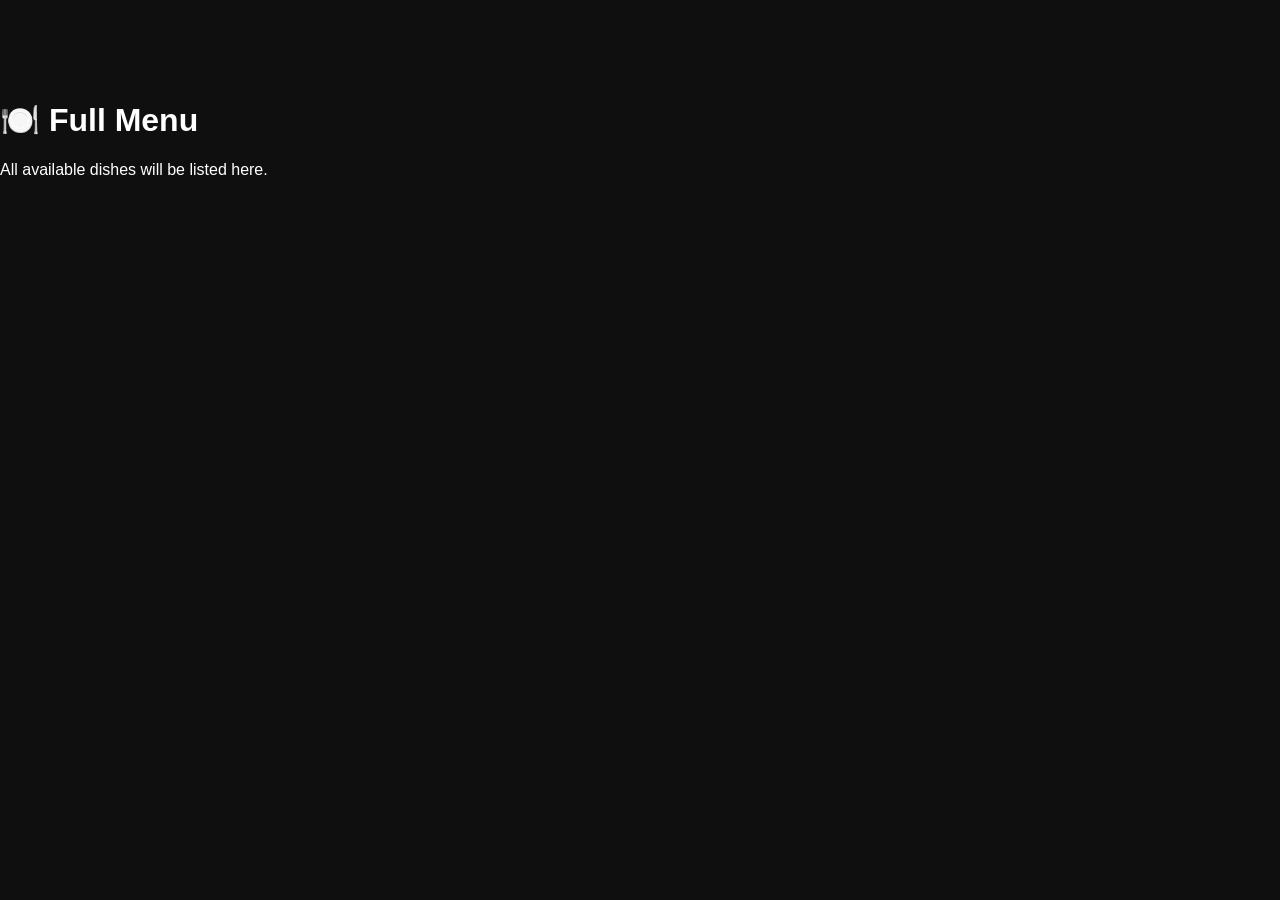
<file: dishes.html>
<!DOCTYPE html>
<html>
<head>
<title>Our Dishes</title>
<link rel="stylesheet" href="style.css">
</head>
<body>

<h1>🍽️ Full Menu</h1>

<p>All available dishes will be listed here.</p>

</body>
</html>
</file>
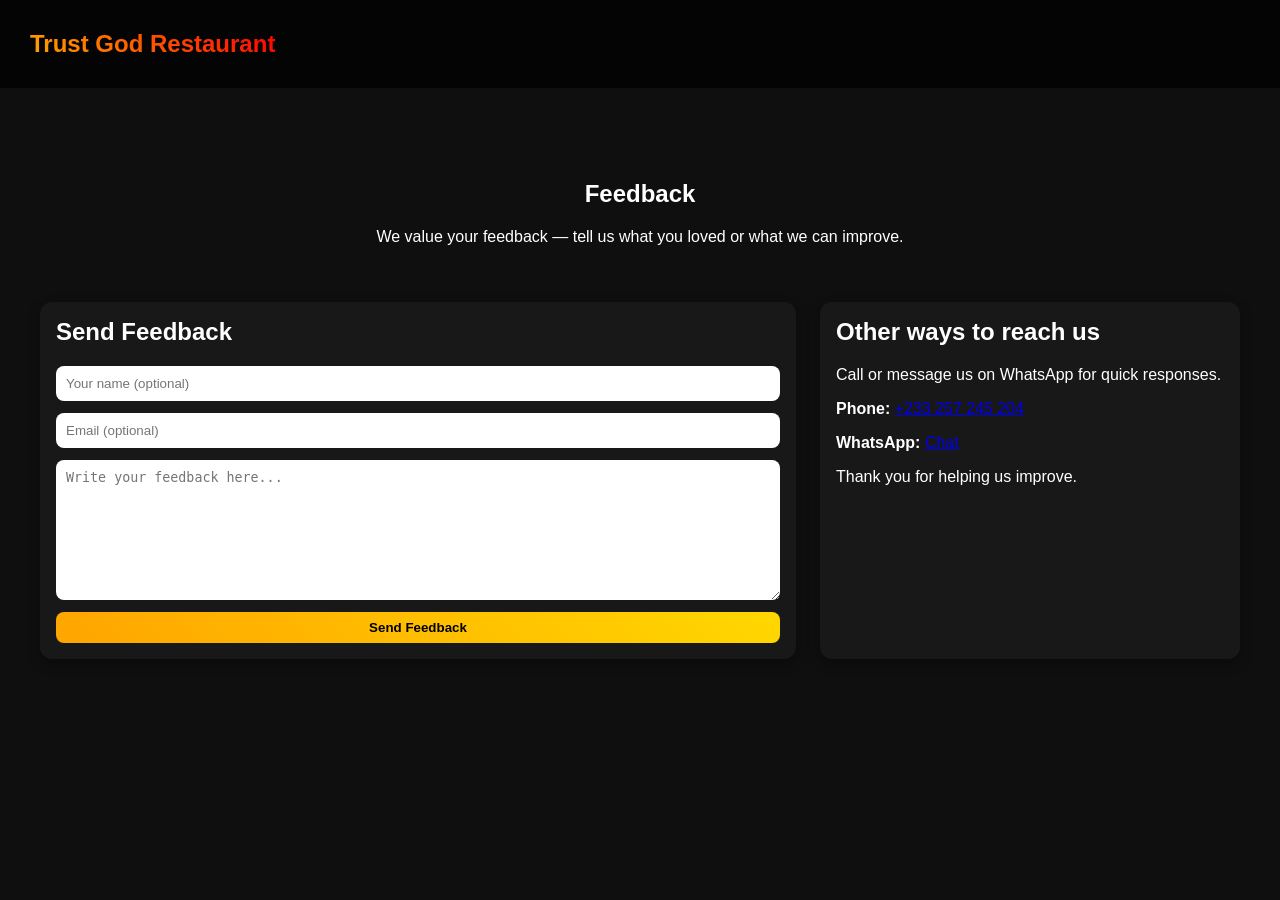
<file: feedback.html>
<!DOCTYPE html>
<html lang="en">
<head>
    <meta charset="utf-8" />
    <meta name="viewport" content="width=device-width,initial-scale=1" />
    <title>Feedback — Trust God Restaurant</title>
    <link rel="stylesheet" href="style.css">
    <style>
        .feedback-hero{padding:80px 20px 20px;text-align:center}
        .feedback-grid{display:grid;grid-template-columns:1fr 420px;gap:24px;padding:20px 40px}
        .panel form{display:flex;flex-direction:column;gap:12px}
        .panel input,.panel textarea{padding:10px;border-radius:8px;border:none}
        .panel textarea{min-height:120px}
        @media(max-width:900px){.feedback-grid{grid-template-columns:1fr;padding:12px}}
    </style>
</head>
<body>

    <nav class="navbar">
        <h1 class="gradient-text">Trust God Restaurant</h1>
        <div class="menu-toggle" onclick="window.location='index.html'">← Home</div>
    </nav>

    <main>
        <section class="feedback-hero">
            <h1>Feedback</h1>
            <p class="small">We value your feedback — tell us what you loved or what we can improve.</p>
        </section>

        <section class="find-content">
            <div class="feedback-grid">
                <div class="panel">
                    <h2>Send Feedback</h2>
                    <form id="feedbackForm">
                        <input type="text" id="fbName" placeholder="Your name (optional)">
                        <input type="email" id="fbEmail" placeholder="Email (optional)">
                        <textarea id="fbMessage" placeholder="Write your feedback here..." required></textarea>
                        <button type="submit">Send Feedback</button>
                    </form>
                </div>

                <div class="panel">
                    <h2>Other ways to reach us</h2>
                    <p class="small">Call or message us on WhatsApp for quick responses.</p>
                    <p><strong>Phone:</strong> <a href="tel:+233257245204">+233 257 245 204</a></p>
                    <p><strong>WhatsApp:</strong> <a href="https://wa.me/233257245204" target="_blank">Chat</a></p>
                    <p class="small">Thank you for helping us improve.</p>
                </div>
            </div>
        </section>
    </main>

    <script>
        document.getElementById('feedbackForm').addEventListener('submit', function(e){
            e.preventDefault();
            // simple client-side success flow — integrate with Firestore/email service as needed
            alert('Thanks for your feedback!');
            this.reset();
        });
    </script>
</body>
</html>
</file>
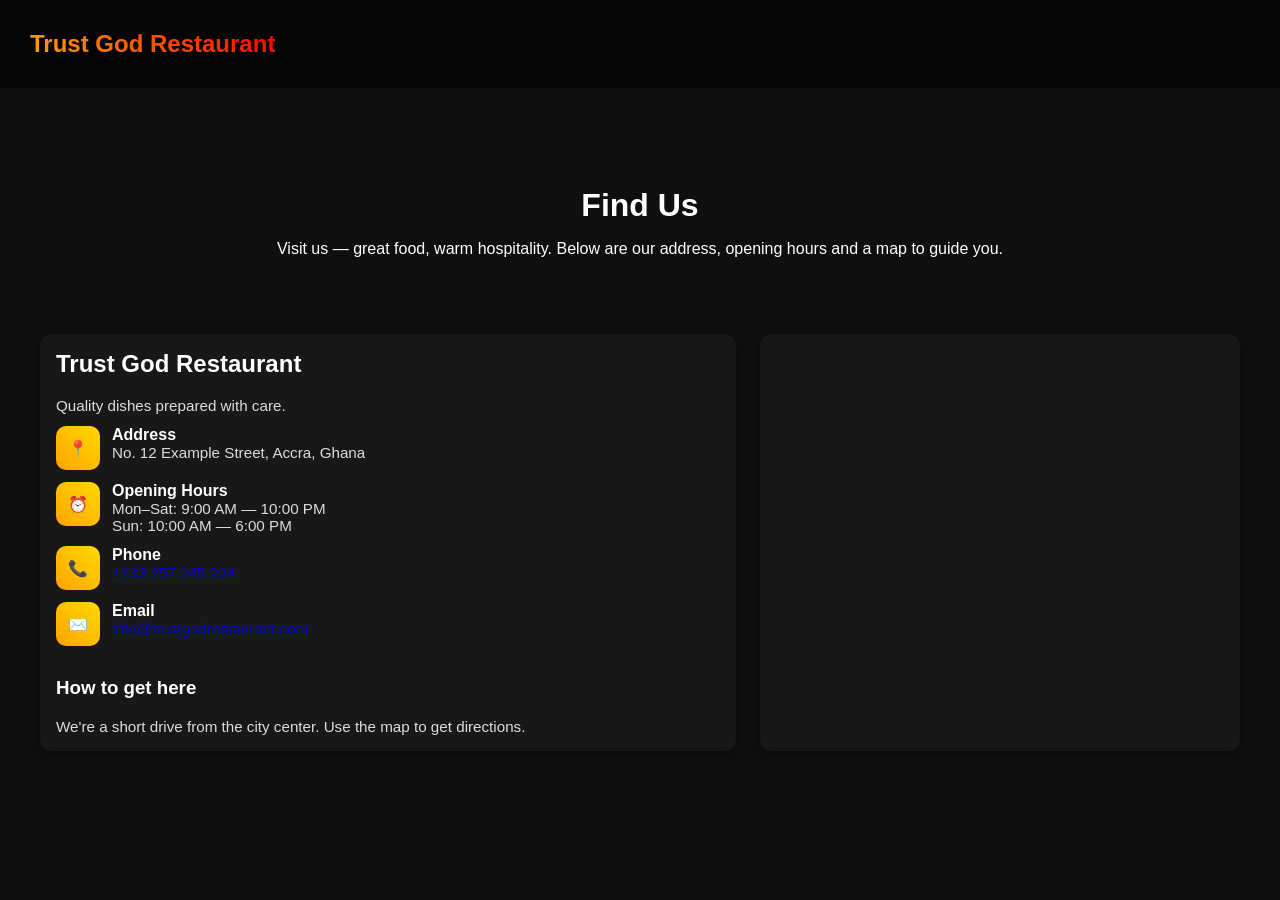
<file: find-us.html>
<!DOCTYPE html>
<html lang="en">
<head>
    <meta charset="utf-8" />
    <meta name="viewport" content="width=device-width,initial-scale=1" />
    <title>Find Us — Trust God Restaurant</title>
    <link rel="stylesheet" href="style.css">
    <style>
        .find-hero{padding:80px 20px 40px;text-align:center}
        .find-hero h1{font-size:2rem;margin-bottom:8px}
        .find-grid{display:grid;grid-template-columns:1fr 480px;gap:24px;padding:20px 40px}
        .contact-panel{display:flex;flex-direction:column;gap:12px}
        .contact-row{display:flex;gap:12px;align-items:flex-start}
        .contact-icon{width:44px;height:44px;border-radius:10px;background:linear-gradient(45deg,orange,gold);display:flex;align-items:center;justify-content:center;color:black;font-weight:bold}
        .map-wrapper iframe{width:100%;height:100%;min-height:320px;border:0;border-radius:10px}
        .panel .small{opacity:0.85;font-size:0.95rem}
        @media(max-width:900px){.find-grid{grid-template-columns:1fr;padding:12px}.map-wrapper iframe{min-height:260px}}
    </style>
</head>
<body>

    <nav class="navbar">
        <h1 class="gradient-text">Trust God Restaurant</h1>
        <div class="menu-toggle" onclick="window.location='index.html'">← Home</div>
    </nav>

    <main>
        <section class="find-hero">
            <h1>Find Us</h1>
            <p class="small">Visit us — great food, warm hospitality. Below are our address, opening hours and a map to guide you.</p>
        </section>

        <section class="find-content">
            <div class="find-grid">
                <div class="panel contact-panel">
                    <div>
                        <h2>Trust God Restaurant</h2>
                        <div class="small">Quality dishes prepared with care.</div>
                    </div>

                    <div class="contact-row">
                        <div class="contact-icon">📍</div>
                        <div>
                            <strong>Address</strong>
                            <div class="small">No. 12 Example Street, Accra, Ghana</div>
                        </div>
                    </div>

                    <div class="contact-row">
                        <div class="contact-icon">⏰</div>
                        <div>
                            <strong>Opening Hours</strong>
                            <div class="small">Mon–Sat: 9:00 AM — 10:00 PM<br>Sun: 10:00 AM — 6:00 PM</div>
                        </div>
                    </div>

                    <div class="contact-row">
                        <div class="contact-icon">📞</div>
                        <div>
                            <strong>Phone</strong>
                            <div class="small"><a href="tel:+233257245204">+233 257 245 204</a></div>
                        </div>
                    </div>

                    <div class="contact-row">
                        <div class="contact-icon">✉️</div>
                        <div>
                            <strong>Email</strong>
                            <div class="small"><a href="mailto:info@trustgodrestaurant.com">info@trustgodrestaurant.com</a></div>
                        </div>
                    </div>

                    <div>
                        <h3>How to get here</h3>
                        <div class="small">We're a short drive from the city center. Use the map to get directions.</div>
                    </div>
                </div>

                <div class="panel map-wrapper">
                    <!-- Replace the src with your restaurant's Google Maps embed URL -->
                    <iframe
                        src="https://www.google.com/maps/embed?pb=!1m18!1m12!1m3!1d3979.1234567890123!2d-0.1869631846999999!3d5.603717999999999!2m3!1f0!2f0!3f0!3m2!1i1024!2i768!4f13.1!3m3!1m2!1s0xfdfdfdfdfdfdf%3A0xfdfdfdfdfdfdf!2sAccra!5e0!3m2!1sen!2sgh!4v0000000000000"
                        allowfullscreen="" loading="lazy"></iframe>
                </div>
            </div>
        </section>
    </main>

</body>
</html>
</file>
<file: style.css>
body {
    margin: 0;
    font-family: Arial, sans-serif;
    background: #0f0f0f;
    color: white;
    padding-top: 80px; /* prevents overlap with fixed navbar */
}
section {
    scroll-margin-top: 80px;
}

.navbar {
    position: fixed;
    top: 0;
    width: 100%;
    background: rgba(0, 0, 0, 0.7);
    backdrop-filter: blur(10px);
    display: flex;
    justify-content: space-between;
    align-items: center;
    padding: 10px 30px;
    z-index: 1000;
    box-sizing: border-box;
}


nav {
    position: relative;
    width: 100%;
    top: 0;
    background: rgba(0, 0, 0, 0.5);
    backdrop-filter: blur(10px);
    color: white;
    padding: 15px;
    z-index: 1000;
    transition: all 0.3s ease;
}

.navbar ul {
    display: flex;
    gap: 15px;
    list-style: none;
    flex-wrap: wrap;
}

.navbar li {
    cursor: pointer;
    white-space: nowrap;
}

.navbar a {
    text-decoration: none;
    color: white;
    position: relative;
}

.navbar a::after {
    content: "";
    position: absolute;
    width: 0%;
    height: 2px;
    background: orange;
    left: 0;
    bottom: -5px;
    transition: 0.3s;
}

.navbar a:hover::after {
    width: 100%;
}

/* Default */
.nav-links {
    display: flex;
    position: static;
    height: auto;
    width: auto;
    background: none;
    flex-direction: row;
    transform: none;
    justify-content: flex-end;
    align-items: center;
    gap: 20px;
}

.close-menu {
    display: none;
}


/* Hide toggle on desktop */
.menu-toggle {
    display: none;
    font-size: 28px;
    cursor: pointer;
}

/* MOBILE */
@media (max-width: 768px) {

    .menu-toggle {
        display: block;
        position: absolute;
        left: 20px;
        top: 20px;
        font-size: 30px;
        color: white;
        z-index: 1001;
    }

    /* Make mobile menu drop down below navbar instead of covering the whole page
       Use max-height + overflow to fully collapse it when closed */
    .nav-links {
        position: absolute;
        top: 60px; /* below navbar */
        left: 0;
        width: 100%;
        max-height: 0; /* collapsed by default */
        background: rgba(0, 0, 0, 0.95);

        display: flex;
        flex-direction: column;
        justify-content: flex-start;
        align-items: center;

        gap: 25px;
        padding: 0 12px; /* horizontal padding kept, vertical removed when collapsed */

        transition: max-height 0.35s ease, padding-top 0.25s ease;
        z-index: 999;
        overflow: hidden; /* hide contents when collapsed */
        box-sizing: border-box;
    }

    .nav-links.active {
        max-height: calc(100vh - 60px);
        padding-top: 12px; /* restore vertical padding when open */
        overflow-y: auto;
    }

    .nav-links li a {
        font-size: 22px;
        color: orange;
    }

    nav h1 {
        text-align: center;
        width: 100%;
        font-size: 20px;
    }

    .close-menu {
        position: absolute;
        display: none;
        top: 20px;
        right: 30px;
        font-size: 30px;
        color: white;
        cursor: pointer;
    }

    .nav-links.active .close-menu {
        display: block;
    }

    .nav-links.active~.menu-toggle {
        display: none;
    }

}



/* HERO */
.hero {
    height: 100vh;
    background: linear-gradient(135deg, #000000, #1a1a2e);
    display: flex;
    flex-direction: column;
    justify-content: center;
    align-items: center;
}

.gradient-text {
    background: linear-gradient(45deg, orange, red);
    background-clip: text;
    -webkit-background-clip: text;
    -webkit-text-fill-color: transparent;
    font-weight: bold;
}

.hero {
    height: 100vh;
    background:
        linear-gradient(rgba(0, 0, 0, 0.7), rgba(0, 0, 0, 0.9)),
        url("https://images.unsplash.com/photo-1600891964599-f61ba0e24092");
    background-size: cover;
    background-position: center;

    display: flex;
    flex-direction: column;
    justify-content: center;
    align-items: center;
}

.hero button {
    padding: 10px 20px;
    background: orange;
    border: none;
    cursor: pointer;
    margin-top: 10px;
}

.hero-bio {
    max-width: 500px;
    text-align: center;
    margin-top: 10px;
    opacity: 0.8;
}

/* MENU */
.menu {
    padding: 40px;
    text-align: center;
}

.chef {
    display: flex;
    align-items: center;
    gap: 20px;
    padding: 50px;
}

.chef-container {
    display: grid;
    grid-template-columns: 1fr 1fr;
    gap: 30px;
    align-items: center;
}

.chef img {
    width: 220px;
    height: 220px;
    object-fit: cover;
    border-radius: 20px;
    border: 2px solid orange;
    box-shadow: 0 0 15px rgba(255, 165, 0, 0.5);
}

.chef-text {
    max-width: 500px;
}

.food-container {
    display: flex;
    overflow-x: auto;
    gap: 20px;
    padding: 20px;
    scroll-behavior: smooth;
}

.food-container::-webkit-scrollbar {
    height: 8px;
}

.food-container::-webkit-scrollbar-thumb {
    background: orange;
    border-radius: 10px;
}

.card {
    background: rgba(255, 255, 255, 0.05);
    padding: 15px;
    border-radius: 15px;
    backdrop-filter: blur(10px);
    width: 200px;
    min-width: 200px;
    /* VERY IMPORTANT for horizontal scroll */
}

.card img {
    width: 100%;
    height: 150px;
    object-fit: cover;
    border-radius: 10px;
}

.card {
    transition: 0.4s;
    transition: transform 0.3s ease, box-shadow 0.3s ease;
    border-radius: 15px;
    overflow: hidden;
}

.card:hover {
    transform: scale(1.05);
    box-shadow: 0 10px 25px rgba(0, 0, 0, 0.3);
}

.hero h1 {
    animation: glow 2s infinite alternate;
}

@keyframes glow {
    from {
        text-shadow: 0 0 10px orange;
    }

    to {
        text-shadow: 0 0 25px gold;
    }
}

/* CART */
.cart {
    padding: 40px;
    text-align: center;
}

#cart div {
    background: rgba(255, 255, 255, 0.05);
    margin: 10px auto;
    padding: 10px;
    border-radius: 10px;
    width: 250px;
}

.cart-item {
    display: flex;
    justify-content: space-between;
    align-items: center;
    background: rgba(255, 255, 255, 0.07);
    padding: 10px 15px;
    margin: 10px auto;
    border-radius: 12px;
    width: 280px;
    backdrop-filter: blur(10px);
}

.cart-info h4 {
    margin: 0;
}

.cart-controls button {
    margin: 2px;
}

.cart-total {
    margin-top: 20px;
    color: gold;
}

button {
    background: linear-gradient(45deg, orange, gold);
    border: none;
    padding: 8px 12px;
    border-radius: 8px;
    cursor: pointer;
    color: black;
    font-weight: bold;
    transition: 0.3s;
    transition: all 0.3s ease;
}

button:hover {
    transform: scale(1.1);
    box-shadow: 0 0 15px orange;
    background: orange;
    color: white;
}

.whatsapp img {
    width: 40px;
    height: 40px;
}

.whatsapp {
    position: fixed;
    bottom: 20px;
    right: 20px;
}


.special {
    text-align: center;
    padding: 30px;
    background: linear-gradient(45deg, orange, red);
    overflow: hidden;
    /* prevents overflow */
}

.special-text {
    font-size: 1.5rem;
    font-weight: bold;
    display: inline-block;
    animation: pulse 2s infinite;
}

@keyframes pulse {
    0% {
        transform: scale(1);
    }

    50% {
        transform: scale(1.05);
    }

    100% {
        transform: scale(1);
    }
}

.download-btn {
    display: inline-block;
    margin-top: 20px;
    padding: 12px 20px;
    background: linear-gradient(45deg, orange, gold);
    color: black;
    text-decoration: none;
    border-radius: 10px;
    font-weight: bold;
    transition: 0.3s;
}

.download-btn:hover {
    transform: scale(1.1);
    box-shadow: 0 0 15px orange;
}

.gallery {
    text-align: center;
    padding: 40px;
}

.gallery-container {
    display: grid;
    grid-template-columns: repeat(auto-fit, minmax(150px, 1fr));
    gap: 15px;
}

.gallery img {
    width: 100%;
    border-radius: 15px;
    transition: 0.4s;
}

.gallery img:hover {
    transform: scale(1.1) rotate(2deg);
}

.reservation {
    text-align: center;
    padding: 50px;
}

.reservation-form {
    display: flex;
    flex-direction: column;
    align-items: center;
}

.reservation input {
    display: block;
    margin: 10px auto;
    padding: 10px;
    width: 250px;
    border-radius: 8px;
    border: none;
}

.reservation-form input,
.reservation-form textarea {
    width: 280px;
    margin: 10px;
    padding: 10px;
    border-radius: 10px;
    border: none;
}

.reservation-form textarea {
    height: 80px;
}


.reservation {
    display: flex;
    justify-content: center;
    padding: 50px;
}

.reservation-box {
    background: rgba(255, 255, 255, 0.05);
    padding: 30px;
    border-radius: 20px;
    width: 300px;
    backdrop-filter: blur(10px);
}

.reservation-box h2{margin-top:0;margin-bottom:12px}
.reservation-box input,.reservation-box textarea{display:block;width:100%;padding:10px;margin:8px 0;border-radius:8px;border:none;background:rgba(255,255,255,0.03);color:white}
.reservation-box textarea{resize:vertical}
.reservation-box button{width:100%;padding:12px;margin-top:8px}

.row {
    display: flex;
    gap: 10px;
}

.fade-in {
    opacity: 0;
    transform: translateY(30px);
    transition: 0.6s;
}

.fade-in.show {
    opacity: 1;
    transform: translateY(0);
}

.calculator {
    text-align: center;
    padding: 40px;
    background: rgba(255, 255, 255, 0.05);
    margin: 20px;
    border-radius: 20px;
}

.calculator input {
    width: 80%;
    margin: 20px 0;
}

html {
    scroll-behavior: smooth;
}

/* Mobile responsive tweaks */
@media (max-width: 900px) {
    .hero h1 { font-size: 1.8rem; }
    .hero-bio { max-width: 90%; font-size: 0.95rem; }
    .food-container { gap: 12px; padding: 12px; }
    .card { width: 160px; min-width: 160px; }
    .cart-item, #cart div { width: 95%; }
    .reservation-box { width: 90%; }
    button { padding: 10px 12px; }
}

@media (max-width: 600px) {
    .hero { padding: 40px 12px; }
    .hero h1 { font-size: 1.4rem; }
    .menu, .gallery, .calculator { padding: 20px 12px; }

    /* Make form inputs full-width on mobile */
    input, textarea, select { width: 100%; box-sizing: border-box; }

    /* Cart and reservation full width */
    .cart, .reservation, .calculator { padding: 20px 12px; }

    /* Admin layout stacks on mobile */
    .admin-grid { grid-template-columns: 1fr; padding: 12px; }
    .admin-header { padding: 12px; }
    .panel { padding: 12px; }

    /* Make action buttons easier to tap */
    .food-actions button, button { width: 100%; margin: 6px 0; }

    .food-container { overflow-x: auto; padding-bottom: 12px; }

    /* Mobile: stack chef image above bio and make image responsive */
    .chef {
        padding: 20px;
    }

    .chef-container {
        display: grid;
        grid-template-columns: 1fr;
        gap: 16px;
        align-items: start;
    }

    .chef img {
        width: 100%;
        height: auto;
        max-width: 320px;
        object-fit: cover;
        border-radius: 16px;
        margin: 0 auto;
    }

    .chef-text {
        max-width: 100%;
        text-align: left;
    }
}

/* Admin dashboard layout */
.admin-header {
    display:flex;
    justify-content:space-between;
    align-items:center;
    gap:10px;
    padding:20px 40px;
}

.admin-grid {
    display: grid;
    grid-template-columns: 1fr 1fr;
    gap: 24px;
    padding: 20px 40px 60px 40px;
}

.admin-left, .admin-right {
    display:flex;
    flex-direction:column;
    gap:16px;
}

.panel {
    background: rgba(255,255,255,0.04);
    padding:16px;
    border-radius:12px;
    box-shadow: 0 4px 12px rgba(0,0,0,0.4);
}

.panel h2 { margin-top:0; }

.food-item{
    display:flex;
    justify-content:space-between;
    align-items:center;
    padding:10px;
    border-radius:8px;
    background: rgba(255,255,255,0.02);
    margin-bottom:8px;
}

.food-actions button{
    margin-left:8px;
    padding:6px 8px;
    font-size:0.9rem;
}

.orders .order-card{
    background: rgba(255,255,255,0.03);
    padding:12px;
    border-radius:10px;
    margin-bottom:10px;
}

@media(max-width:900px){
    .admin-grid{grid-template-columns:1fr;}
}

/* Layout helpers for new dashboard arrangement */
.admin-top { grid-column: 1 / -1; display: flex; gap: 16px; }
.admin-top .panel { flex: 1; }
.admin-bottom { display: flex; gap: 16px; }
.admin-bottom .panel { flex: 1; }

@media (max-width: 900px) {
    .admin-top, .admin-bottom { flex-direction: column; }
}

/* Increase height/scroll area for orders and reservations panels */
.admin-bottom .panel { min-height: 420px; }
#ordersList, #reservationsList { max-height: 520px; overflow-y: auto; padding-right: 8px; }

@media (max-width: 900px) {
    .admin-bottom .panel { min-height: auto; }
    #ordersList, #reservationsList { max-height: 320px; }
}
</file>
